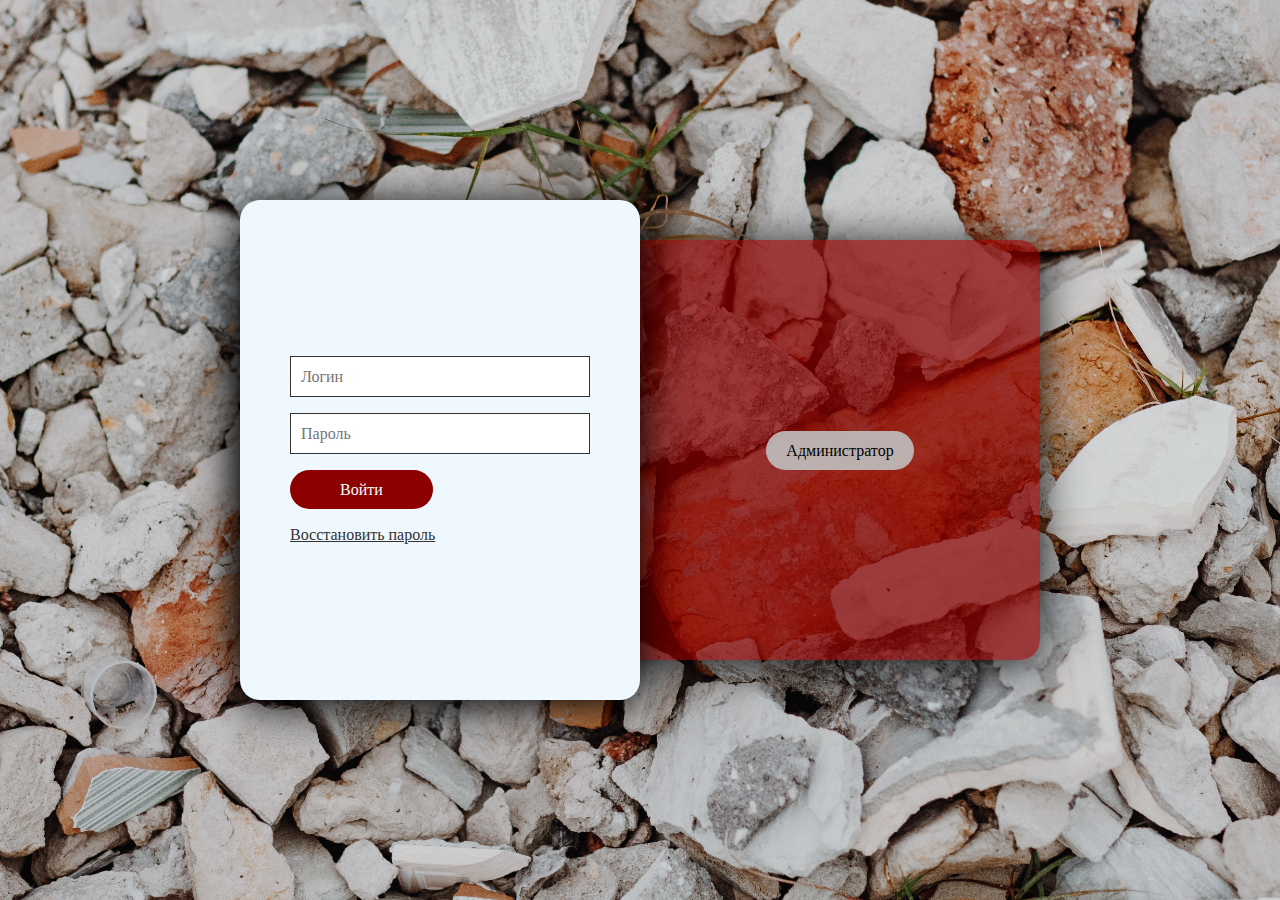
<file: index.html>
<!DOCTYPE html>
<html lang="ru">

<head>
    <meta charset="UTF-8">
    <meta http-equiv="="X-UA-Compatible content="IE=edge"> 
    <meta name="viewport" content="width=device-width, initial-scale=1.0">
    <title>Форма</title>
    <link rel="stylesheet" href="style.css">

    <script src="script.js" defer></script> 
</head>

<body>
    <!-- <header>   
        <div class="container_logo">
            <img src="icon/logo.PNG" alt="logo" class="logo">
        </div>
    </header> -->

<article class="container">

    <div class="block">
       <section class="block__item block-item">
        <button class="block-item__btn signin-btn">Менеджер</button>
       </section>
       <section class="block__item block-item">
        <button class="block-item__btn signing-btn">Администратор</button>
       </section> 
    </div>

<div class="form-box">

    <form action="#" class="form form_signm">

    <p>
        <input type="text" class="form__input" placeholder="Логин">
    </p>
    <p>
        <input type="password" class="form__input" placeholder="Пароль">
    </p>
    <p>
        <button class="form__btn">Войти</button>
    </p>
    <p>
        <a href="#" class="form__forgot">Восстановить пароль</a>
    </p>
</form>


<form action="#" class="form form_signa">
    
    <p>
        <input type="password" class="form__input" placeholder="Пароль">
    </p>
    <p>
        <button class="form__btn1">Откройся</button>
    </p>

</form>
</div>

</article>

</body>
</file>
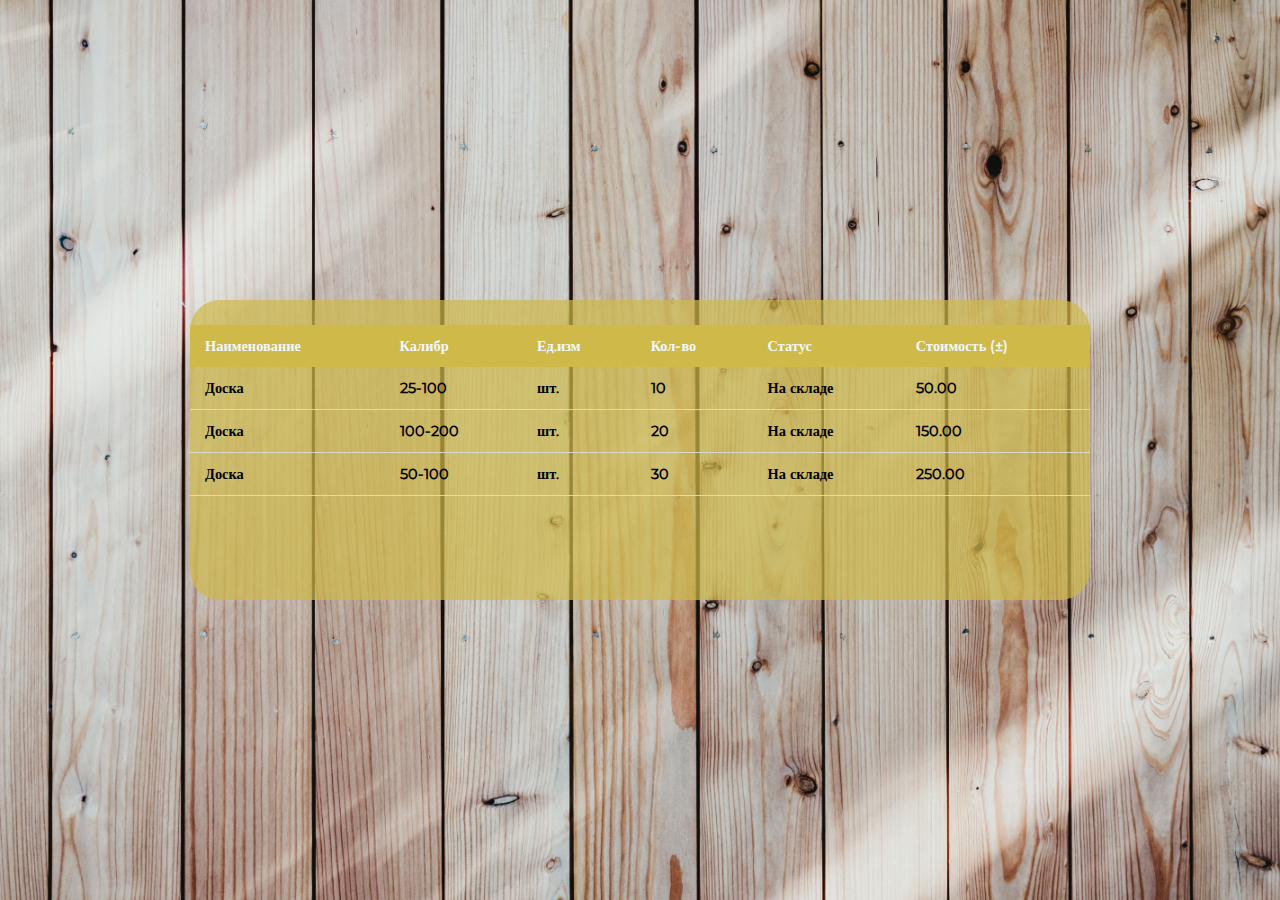
<file: homepage/base_ostatki.html>
<!DOCTYPE html>
<html lang="ru">

<head>
    <meta charset="UTF-8">
    <meta http-equiv="="X-UA-Compatible content="IE=edge"> 
    <meta name="viewport" content="width=device-width, initial-scale=1.0">
    <title>Главная</title>
    <link rel="stylesheet" href="../style.css">
    <link rel="stylesheet" href="../homepage/wood.css">

</head>
<body>
    <div class="container-table">
    <table class="content-table">
        <thead>
            <tr>
                <th>Наименование</th>
                <th>Калибр</th>
                <th>Ед.изм</th>
                <th>Кол-во</th>
                <th>Статус</th>
                <th>Стоимость (±)</th>
            </tr>
        </thead>
        <tbody>
            <tr>
                <th>Доска</th>
                <th>25-100</th>
                <th>шт.</th>
                <th>10</th>
                <th>На складе</th>
                <th>50.00</th>
            </tr>
            <tr>
                <th>Доска</th>
                <th>100-200 </th>
                <th>шт.</th>
                <th>20</th>
                <th>На складе</th>
                <th>150.00</th>
            </tr>
            <tr>
                <th>Доска</th>
                <th>50-100</th>
                <th>шт.</th>
                <th>30</th>
                <th>На складе</th>
                <th>250.00</th>
            </tr>
        </tbody>
    </table>
    </div>
</body>
</html>
</file>
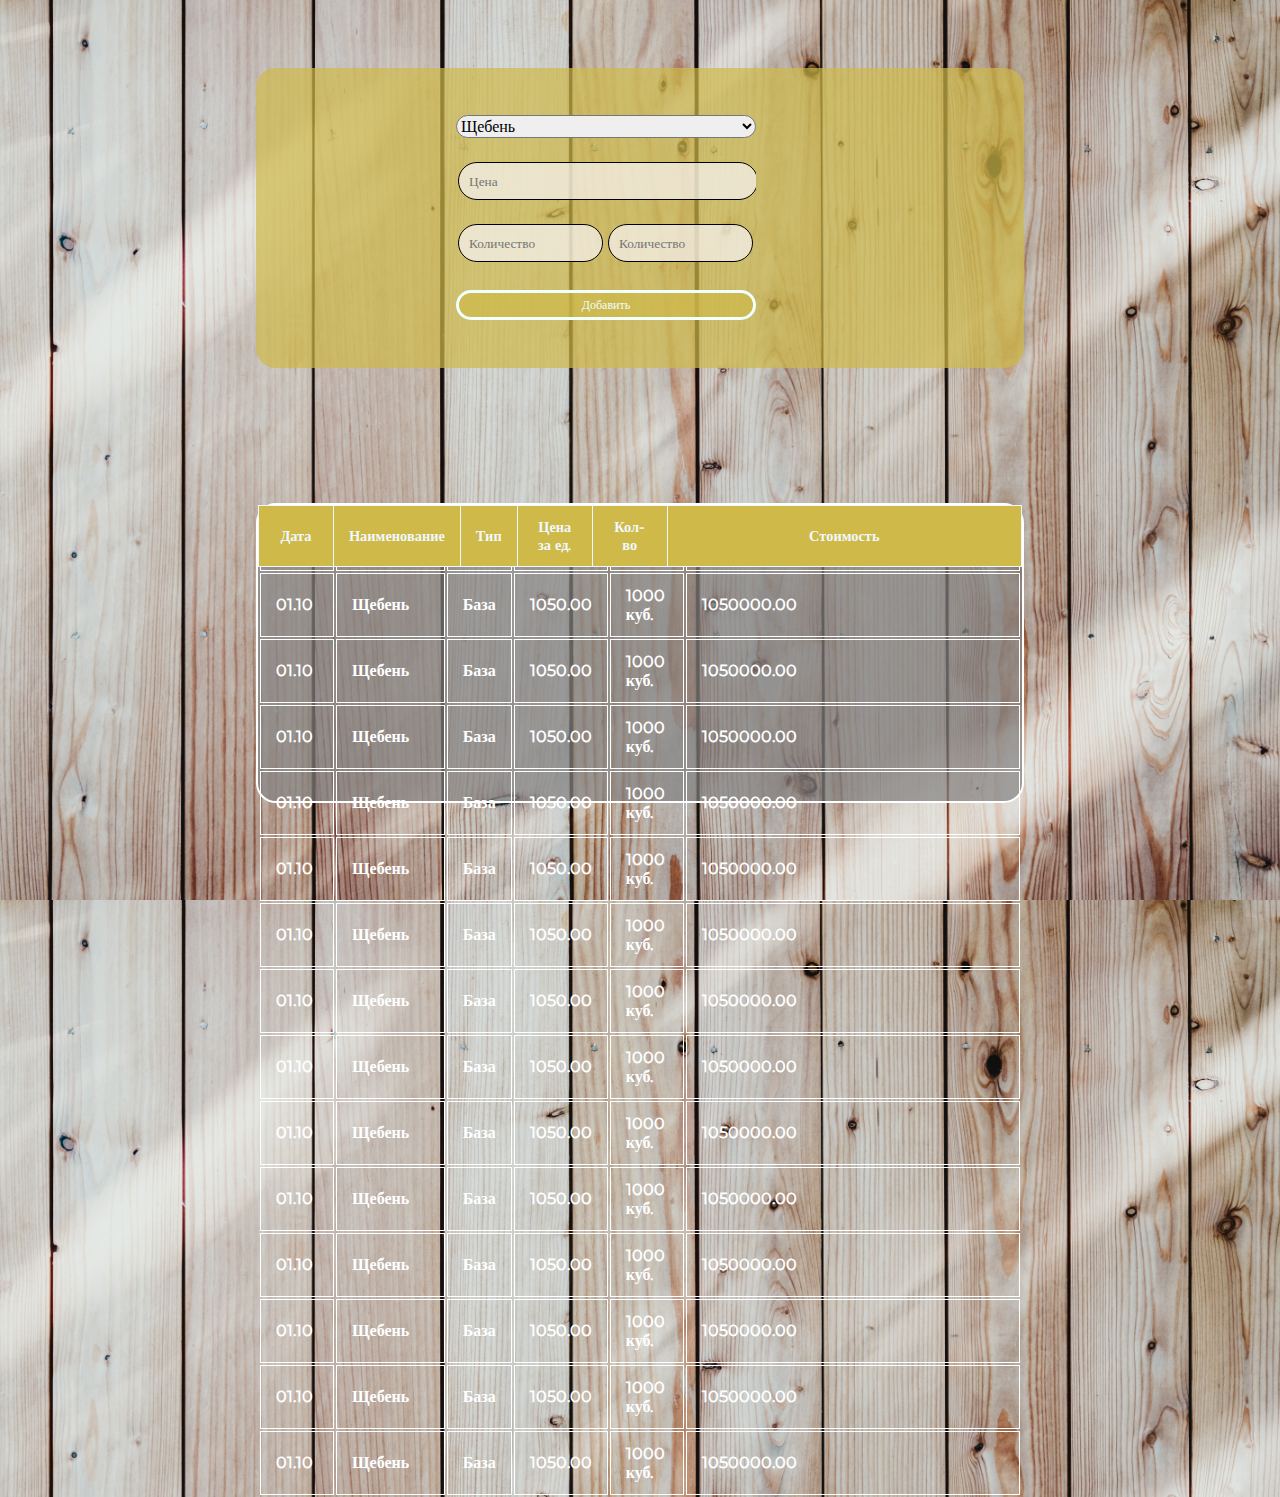
<file: homepage/wood_sdelka.html>
<!DOCTYPE html>
<html lang="ru">

<head>
    <meta charset="UTF-8">
    <meta http-equiv="="X-UA-Compatible content="IE=edge"> 
    <meta name="viewport" content="width=device-width, initial-scale=1.0">
    <link rel="stylesheet" href="../style.css">
    <link rel="stylesheet" href="../homepage/wood.css">

</head>
    <body>
        <div class="container-order">
            <div class="input-box">
                <form action="#" class="form_form">
                <p>
                    <select class="select-css" >
                        <option>Щебень</option>
                        <option>Песок</option>
                        <option>Цемент</option>
                        <option>Тырса</option>
                        <option>Ракушка</option>

                    </select>
                </p>
                <p>
                    <input type="text" class="form-input" placeholder="Цена">
                </p>
                <p>
                    <div class="line-in-box inline">
                    <input type="text" class="form-input " placeholder="Количество">
                    <input type="text" class="form-input " placeholder="Количество">
                    </div>
                </p>
                <p>
                    <button class="btn_input">Добавить</button>
                </p>
                </form>
            </div>
        </div>
        <div class="archive-table-block">
            <table class="archive-content-table" >
                <thead>
                    <tr>
                        <th style="width: 10%">Дата</th>
                        <th style="width: 15%">Наименование</th>
                        <th style="width: 5%">Тип</th>
                        <th style="width: 10%">Цена за ед.</th>
                        <th style="width: 10%">Кол-во</th>
                        <th style="width: 50%">Стоимость</th>
                    </tr>
                </thead>
            </table>
                <div class="scroll-table">
                    <table class="scroll-table">
                        <tbody>
                            <tr>
                                <th style="width: 10%">02</th>
                                <th style="width: 15%">Щебень</th>
                                <th style="width: 5%">База</th>
                                <th style="width: 10%">1050.00</th>
                                <th style="width: 10%">1000 куб.</th>
                                <th style="width: 50%">1050000.00</th>
                            </tr>
                            <tr>
                                <th>01.10</th>
                                <th>Щебень</th>
                                <th>База</th>
                                <th>1050.00</th>
                                <th>1000 куб.</th>
                                <th>1050000.00</th>
                            </tr>
                            <tr>
                                <th>01.10</th>
                                <th>Щебень</th>
                                <th>База</th>
                                <th>1050.00</th>
                                <th>1000 куб.</th>
                                <th>1050000.00</th>
                            </tr>
                            <tr>
                                <th>01.10</th>
                                <th>Щебень</th>
                                <th>База</th>
                                <th>1050.00</th>
                                <th>1000 куб.</th>
                                <th>1050000.00</th>
                            </tr>
                            <tr>
                                <th>01.10</th>
                                <th>Щебень</th>
                                <th>База</th>
                                <th>1050.00</th>
                                <th>1000 куб.</th>
                                <th>1050000.00</th>
                            </tr>
                            <tr>
                                <th>01.10</th>
                                <th>Щебень</th>
                                <th>База</th>
                                <th>1050.00</th>
                                <th>1000 куб.</th>
                                <th>1050000.00</th>
                            </tr>

                            <tr>
                                <th>01.10</th>
                                <th>Щебень</th>
                                <th>База</th>
                                <th>1050.00</th>
                                <th>1000 куб.</th>
                                <th>1050000.00</th>
                            </tr>
                            <tr>
                                <th>01.10</th>
                                <th>Щебень</th>
                                <th>База</th>
                                <th>1050.00</th>
                                <th>1000 куб.</th>
                                <th>1050000.00</th>
                            </tr>
                            <tr>
                                <th>01.10</th>
                                <th>Щебень</th>
                                <th>База</th>
                                <th>1050.00</th>
                                <th>1000 куб.</th>
                                <th>1050000.00</th>
                            </tr>
                            <tr>
                                <th>01.10</th>
                                <th>Щебень</th>
                                <th>База</th>
                                <th>1050.00</th>
                                <th>1000 куб.</th>
                                <th>1050000.00</th>
                            </tr>
                            <tr>
                                <th>01.10</th>
                                <th>Щебень</th>
                                <th>База</th>
                                <th>1050.00</th>
                                <th>1000 куб.</th>
                                <th>1050000.00</th>
                            </tr>
                            <tr>
                                <th>01.10</th>
                                <th>Щебень</th>
                                <th>База</th>
                                <th>1050.00</th>
                                <th>1000 куб.</th>
                                <th>1050000.00</th>
                            </tr>
                            <tr>
                                <th>01.10</th>
                                <th>Щебень</th>
                                <th>База</th>
                                <th>1050.00</th>
                                <th>1000 куб.</th>
                                <th>1050000.00</th>
                            </tr>
                            <tr>
                                <th>01.10</th>
                                <th>Щебень</th>
                                <th>База</th>
                                <th>1050.00</th>
                                <th>1000 куб.</th>
                                <th>1050000.00</th>
                            </tr>
                            <tr>
                                <th>01.10</th>
                                <th>Щебень</th>
                                <th>База</th>
                                <th>1050.00</th>
                                <th>1000 куб.</th>
                                <th>1050000.00</th>
                            </tr>
                        </tbody>
                    </table>
                </div>
            </table>
        </div>
    </body>
</html>
</file>
<file: style.css>
@font-face {
    font-family: 'Montserrat';
    font-style: normal;
    font-weight: 400;
    src: local(''),
         url('../fonts/montserrat-v24-latin-regular.woff2') format('woff2'), /* Chrome 26+, Opera 23+, Firefox 39+ */
         url('../fonts/montserrat-v24-latin-regular.woff') format('woff'); /* Chrome 6+, Firefox 3.6+, IE 9+, Safari 5.1+ */
  }

* {
    box-sizing: border-box;
    font-family: Montserrat;
    font-style: normal;
}


body {
    margin: 0;
    padding: 0;
    min-height: 100vh;
    display: flex;
    justify-content: center;
    align-items: center;

    background-image: url(Image/background_base.jpg) ;
     
    background-size: cover;

}

.container {
    width: 800px;
    height: 500px;
    padding: 40px 0;

    position: relative;
   
}

.block {
    height: 100%;
    border-radius: 20px 20px 20px 20px;
    background-color: rgba(140, 0, 0, 0.7);
    box-shadow: 0 5px 45px rgba(0,0,0, 0.9);

    display: flex;
    align-items: center;
    transition: 0,5s;
}

.block.active{
    background-color: rgba(192, 192, 192, 0.4);
}

.block__item {
    width: 50%;
}


.block-item {
    text-align: center;
}

.block-item__title {
    font-size: 1.5rem;
    font-weight: 500;
    color: rgba(0, 0, 0, 1);
    margin-bottom: 10px;
}   

.block-item__btn{
    border: none;
    cursor: pointer;
    border-radius: 20px 20px 20px 20px;
    padding: 10px 20px;
    background-color: rgba(192 , 192, 192, 0.9);
    font-size: 16px;
    font-weight: 500;
}

.block-item__btn.active {
    background-color: rgba(140, 0, 0, 0.9);
    color: aliceblue;
}



.form-box {
    background-color: aliceblue;
    height: 100%;
    width: 50%;
    border-radius: 20px 20px 20px 20px;
    box-shadow: 0 5px 45px rgba(0, 0, 0, 1);

    position: absolute;
    top: 0;
    left: 0;
    z-index: 1000;

    transition: 0.5s ease-in-out;

    display: flex;
    align-items: center;

    overflow: hidden;
}

.form-box.active {
    left: 50%;
    background-color: rgba(140, 0, 0, 1);
}

.form {
    width: 100%;
    padding: 50px;
    font-size: 16px;

    position: absolute;
    transition: 0.5s;
}

.form_signm {
    left: 0;
    transition-delay: 0,2s;
}

.form_signa {
    left: 100%;
    transition-delay: 0s;
}

.form-box.active .form_signm {
    left: -100%;
    transition-delay: 0s;
}

.form-box.active .form_signa {
    left: 0;
    transition-delay: 0,2s;
}

.form__title {
    font-size: 1.5rem;
    font-weight: 500;
    color: #333;
}

.form__input {
    width: 100%;
    padding: 10px;
    border: solid 1px #333;
    font-size: inherit;
}

.form__btn {
    font-family: Montserrat;
    font-style: normal;
    border: none;
    cursor: pointer;
    font-size: inherit;
    border-radius: 20px;
    background-color: rgba(140, 0, 0, 1);
    color: azure;
    padding: 10px 50px;
}

.form__btn1 {
    font-family: Montserrat;
    font-style: normal;
    border: none;
    cursor: pointer;
    font-size: inherit;
    border-radius: 20px;
    background-color: rgba(192 , 192, 192, 1);
    color: rgba(0, 0, 0, 1);
    padding: 10px 25px;
}

.form__forgot {
    color: #333;
}
</file>
<file: homepage/wood.css>
@font-face {
    font-family: 'Montserrat';
    font-style: normal;
    font-weight: 400;
    src: local(''),
         url('../fonts/montserrat-v24-latin-regular.woff2') format('woff2'), /* Chrome 26+, Opera 23+, Firefox 39+ */
         url('../fonts/montserrat-v24-latin-regular.woff') format('woff'); /* Chrome 6+, Firefox 3.6+, IE 9+, Safari 5.1+ */
  }

* {
    box-sizing: border-box;
    font-family: Montserrat;
    font-style: normal;
}

body {  
    background-image: url(../Image/background_wood.jpg) ;
    display: flex;
    align-items: center;
    justify-content: space-around;
    flex-wrap: wrap;
    
    margin-top: 0;
    padding-top: 0;
}


/*      OSTATKI     */

.container-table {
    padding-top: 0;
    margin-top: 0;
    /* vertical-align: top; */
    align-items: center;
    min-height: 300px ;
    background-color: rgba(207, 185, 72, 0.7);
    border-radius: 30px;

}
.content-table{
    vertical-align: top;
    border-collapse: collapse;
    margin: 25px 0;
    font-size: 0.9em;
    min-width: 900px;

}

.content-table tbody tr :hover {
    box-shadow: 500px 0 0 0 rgba(0,0,0,.3) inset;
    cursor: pointer;
}

.content-table thead th {
    background-color: rgba(207, 185, 72, 1);
    color: aliceblue;
    text-align: left;
    font-weight: bold;
}

.content-table th {
    padding: 12px 15px;
    text-align: left;
}

.content-table tbody tr {
    border-bottom: 1px solid #dddd;
}




/*  ---------    HOME     -----------  */

.wrap {
    display: flex;
    align-items: center;
    justify-content: space-around;
    width: 80%;
    max-width: 800px;
    height: 200px;
    min-height: 200px;
}

.wrap :hover {
    box-shadow: 500px 0 0 0 rgba(0,0,0,.3) inset;
    cursor: pointer;
}

.element_wrap {
    text-align: center;
    vertical-align: middle;
    padding-top: 80px;
    width: 30%;
    height: 100%;
    background-color: rgba(207, 185, 72, 0.7);
    border-radius: 30px;
    font-size: 32px;
    overflow: hidden;

    position: relative;
}

.element_wrap a {
    text-decoration: none;
    color: black;
    height: 100%;
    width: 100%;
    

    position: absolute;

    top: 0;
    left: 0;

    display: flex;
    justify-content: center;
    align-items: center;
}

/*  ---------    SDELKA   -----------  */



.container-order {
    margin-top: 0;
    padding-top: 0;
    display: flex;
    /* align-items: center; */
    height: 40%;
    max-height: 300px;
    width: 60%;
    background-color: rgba(207, 185, 72, 0.7);
    border-radius: 20px;
    /* padding: 20px; */
}

.input-box {
    margin-left: 200px;
    margin-top: 0;
    padding-top: 0;
    min-height: 300px;
    max-width: 300px;
    min-width: 150px;
    height: 100%;
    width: 70%;
    /* padding: 10px; */
    font-size: 24px;
    border-radius: 20px;
    /* background-color: white; */

    display:flex;
    align-items: center;

    overflow: hidden;
}

.form_form {
    margin-top: 0;
    padding-top: 0;
    width: 100%;
    margin: 0px;
}

.form-input {
    width: 100%;
    padding: 10px;
    margin-left: 2px;
    margin-right: 3px;

    border: solid 1px;
    border-radius: 20px;
    background-color:  rgba(248, 243, 243, 0.7)
}

.btn_input {
    width: 100%;
    height: 30px;
    margin: 0px;
    font-family: Montserrat;
    font-style: normal;
    border: solid;
    cursor: pointer;
    font-size: 0.5em;
    border-radius: 20px;
    background-color: rgba(207, 185, 72, 0.7);
    color: azure;

     transition: 0.5    s;
}

.btn_input:hover {
    background-color: rgb(239, 215, 95);
}

.select-css {
    width: 100%;
    display: block;
    font-size: 16px;
    text-align: left;
    border-radius: 20px;
    box-sizing: border-box;
    box-shadow:  rgba(207, 185, 72, 0.7);
}

/* .line-in-block {
    display: flex;
    align-items: center;
    justify-content: space-around;
    width: 50%;
} */


/*  ------  Архив сделок -------  */

.archive-table-block {
    background-color: rgba(131, 130, 130, 0.7);
    color: white;
    height: 300px;
    width: 60%;
    margin: auto;
    margin-top: 0;
    margin-bottom: 30px;
    padding-top: 0;
    border: solid 2px white;
    border-radius: 20px;

    /* overflow-x: auto; */

    position: relative;
}

.scroll-table {
    overflow: auto; 
}

.archive-content-table {
    vertical-align: top;
    border-collapse: collapse;
    text-align: center;
    margin: 0;
    font-size: 0.9em;
    width: 100%;
    position: absolute;
    top: 0;
    left: 0;

   
}

.scroll-table tbody tr :hover {
    box-shadow: 500px 0 0 0 rgba(0,0,0,.3) inset;
    cursor: pointer;
    overflow-x: auto;
}

.archive-content-table thead th {
    background-color: rgba(207, 185, 72, 1);
    color: aliceblue;
    text-align: center;
    font-weight: bold;
    border: solid 0.5px;
}

.archive-content-table th,
.scroll-table th {
    padding: 12px 15px;
    text-align: left;
    border: solid 0.5px;
}

.scroll-table tbody tr {
    border-bottom: 1px solid #dddd;
    border: solid 0.5px;
}

.inline {
    display: flex;
    flex-wrap: nowrap;
    width: 100%;
}
</file>
